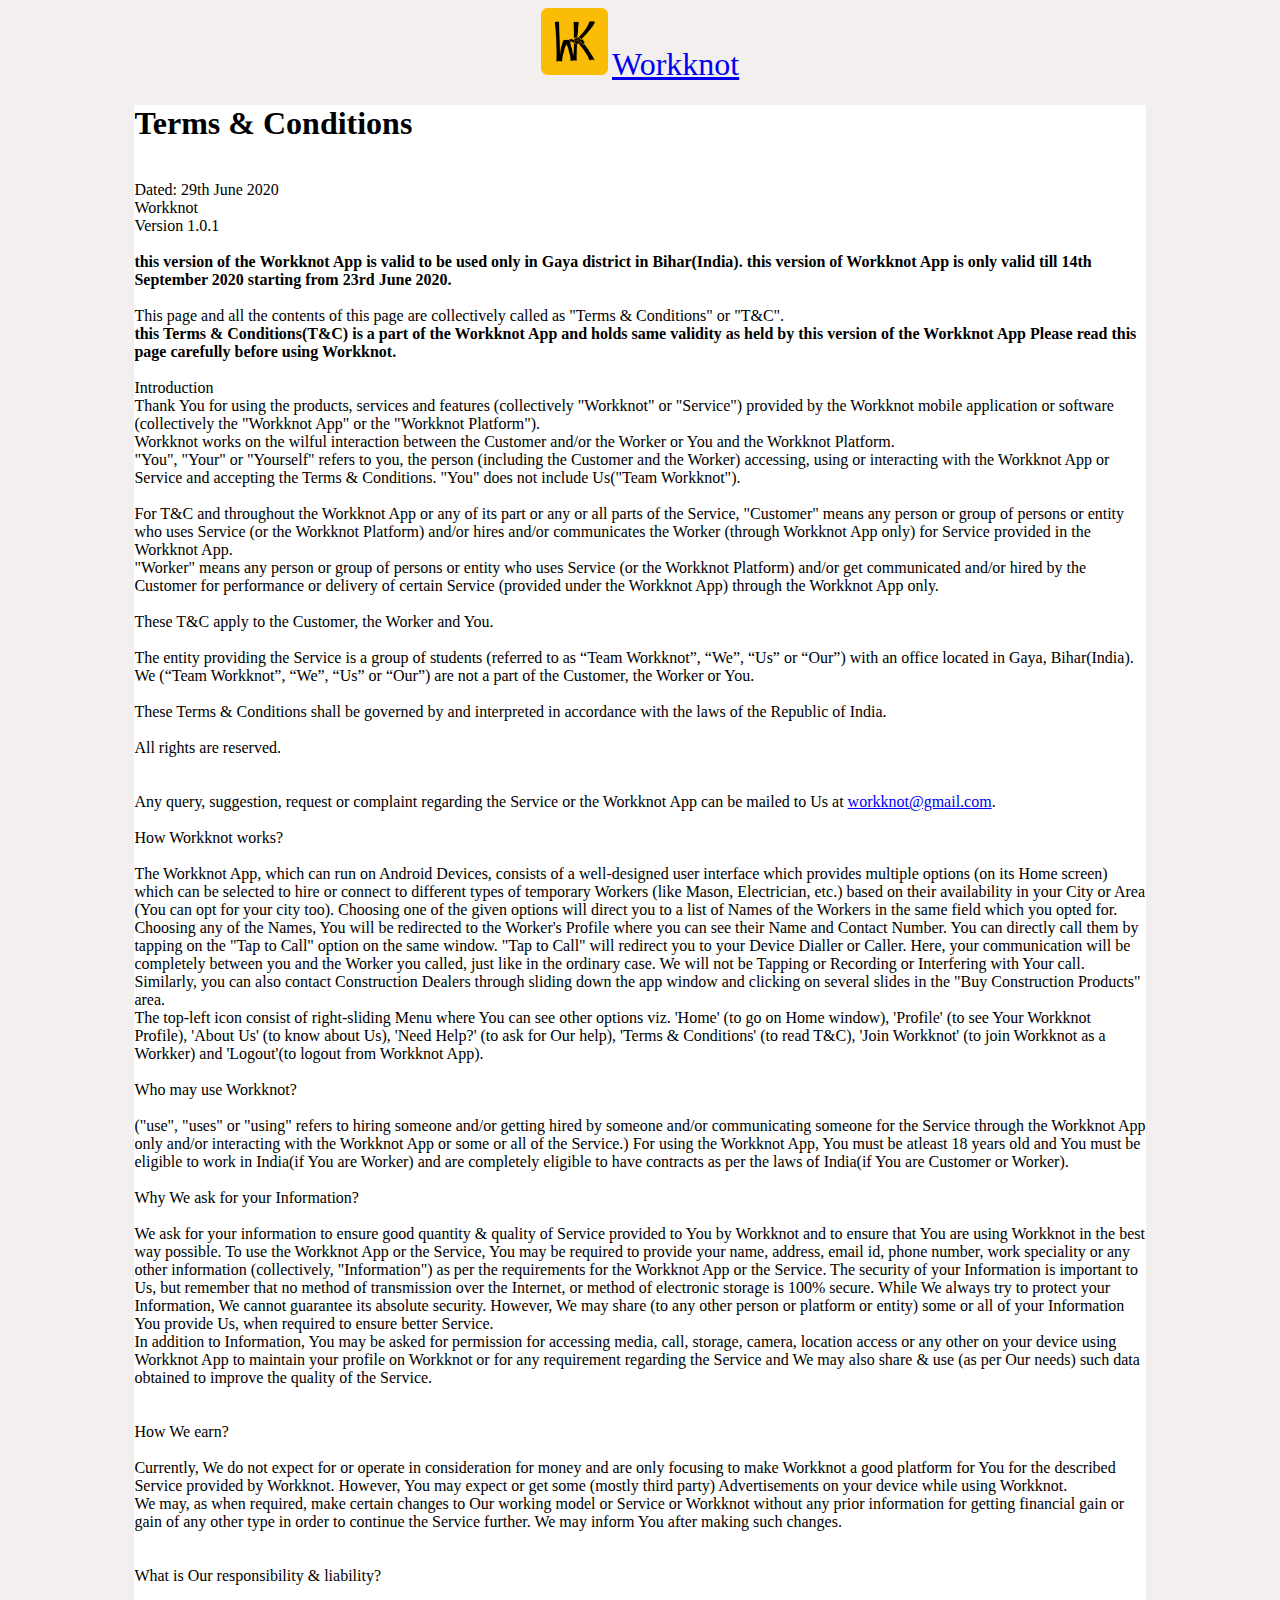
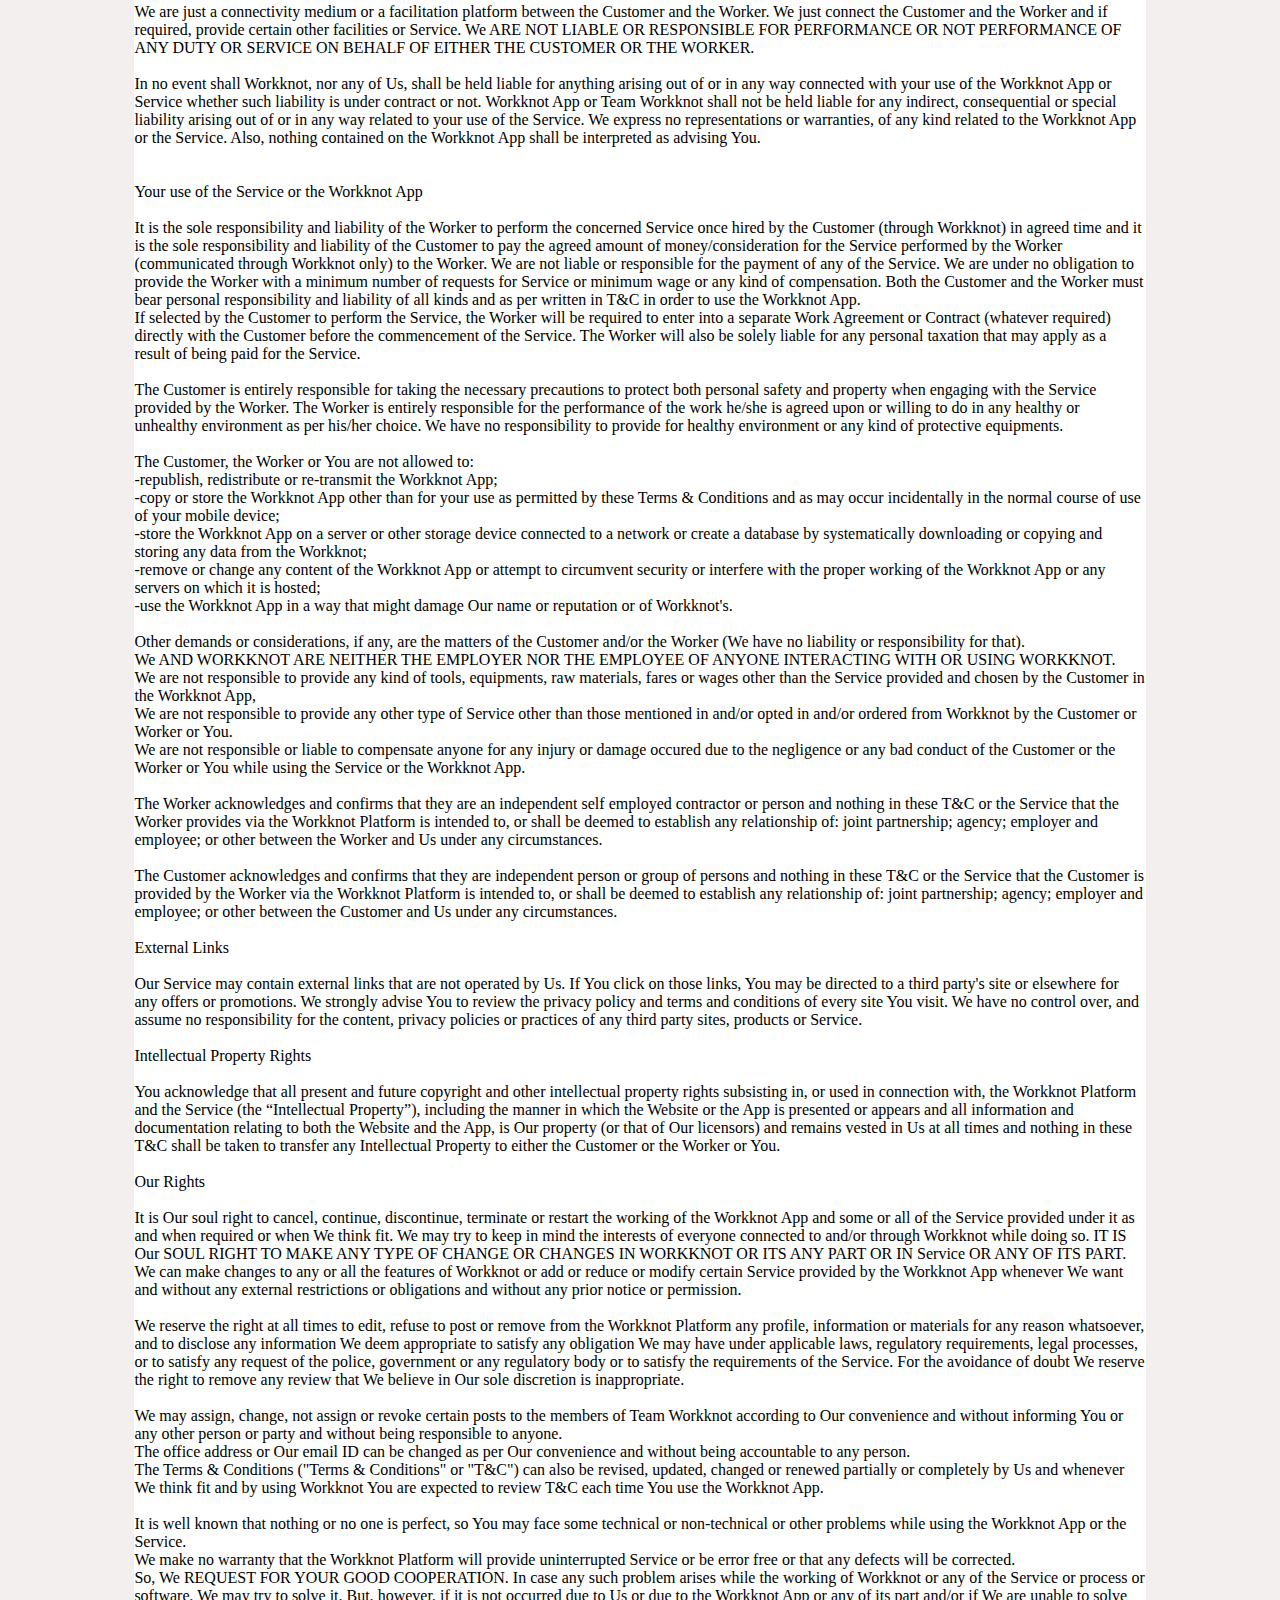
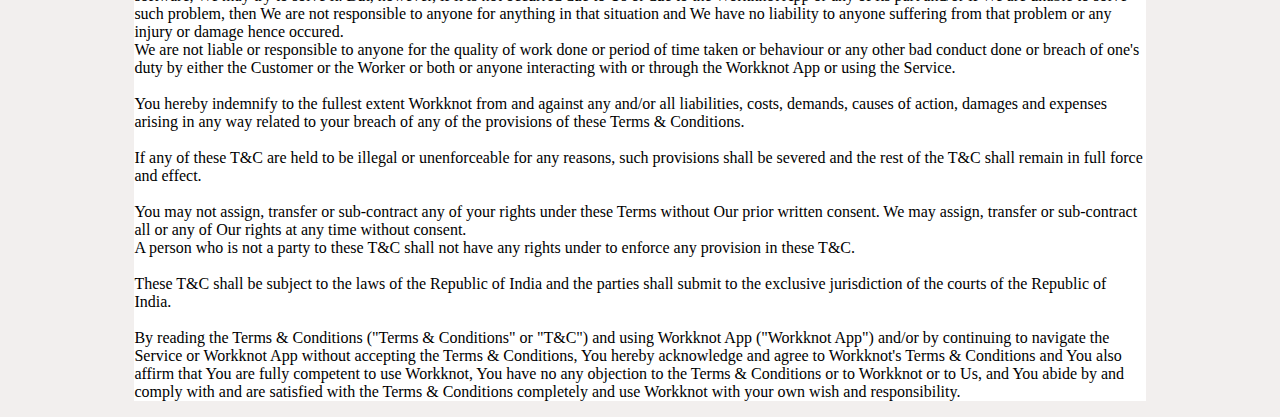
<file: index.html>
<!DOCTYPE html>
<html lang="en" dir="ltr">
  <head>
    <meta charset="utf-8">
    <title>Terms and Conditions</title>

    <!-- Favicon -->
    <link rel="shortcut icon" href="favicon.ico">

    <!-- CSS only -->
<link rel="stylesheet" href="https://stackpath.bootstrapcdn.com/bootstrap/4.5.0/css/bootstrap.min.css" integrity="sha384-9aIt2nRpC12Uk9gS9baDl411NQApFmC26EwAOH8WgZl5MYYxFfc+NcPb1dKGj7Sk" crossorigin="anonymous">

<!-- JS, Popper.js, and jQuery -->
<script src="https://code.jquery.com/jquery-3.5.1.slim.min.js" integrity="sha384-DfXdz2htPH0lsSSs5nCTpuj/zy4C+OGpamoFVy38MVBnE+IbbVYUew+OrCXaRkfj" crossorigin="anonymous"></script>
<script src="https://cdn.jsdelivr.net/npm/popper.js@1.16.0/dist/umd/popper.min.js" integrity="sha384-Q6E9RHvbIyZFJoft+2mJbHaEWldlvI9IOYy5n3zV9zzTtmI3UksdQRVvoxMfooAo" crossorigin="anonymous"></script>
<script src="https://stackpath.bootstrapcdn.com/bootstrap/4.5.0/js/bootstrap.min.js" integrity="sha384-OgVRvuATP1z7JjHLkuOU7Xw704+h835Lr+6QL9UvYjZE3Ipu6Tp75j7Bh/kR0JKI" crossorigin="anonymous"></script>

<link rel="stylesheet" href="styles.css">
  </head>

  <body>
    <nav class= "navbar navbar-expand navbar-light bg-light">
      <div class="mx-auto">
        <img class="logo" src="workknot.png" alt="">
        <a class="navbar-brand" href="#">Workknot</a>
      </div>
    </nav>
    <section class="jumbotron">
      <p><span><h1>Terms & Conditions</h1></span><br>
       <span>Dated: 29th June 2020</span><br>
Workknot <br>
Version 1.0.1 <br>
<br>
<span><b>this version of the Workknot App is valid to be used only in Gaya district in Bihar(India).
this version of Workknot App is only valid till 14th September 2020 starting from 23rd June 2020.</b></span>
<br>
<br>
This page and all the contents of this page are collectively called as "Terms & Conditions" or "T&C". <br>
<span><b>this Terms & Conditions(T&C) is a part of the Workknot App and holds same validity as held by this version of the Workknot App
Please read this page carefully before using Workknot. <br>
</b></span>
<br>
Introduction <br>
Thank You for using the products, services and features (collectively "Workknot" or "Service") provided by the Workknot mobile application or software (collectively the "Workknot App" or the "Workknot Platform"). <br>
Workknot works on the wilful interaction between the Customer and/or the Worker or You and the Workknot Platform. <br>
"You", "Your" or "Yourself" refers to you, the person (including the Customer and the Worker) accessing, using or interacting with the Workknot App or Service and accepting the Terms & Conditions. "You" does not include Us("Team Workknot"). <br>
<br>

For T&C and throughout the Workknot App or any of its part or any or all parts of the Service, "Customer" means any person or group of persons or entity who uses Service (or the Workknot Platform) and/or hires and/or communicates the Worker (through Workknot App only) for Service provided in the Workknot App. <br>
"Worker" means any person or group of persons or entity who uses Service (or the Workknot Platform) and/or get communicated and/or hired by the Customer for performance or delivery of certain Service (provided under the Workknot App) through the Workknot App only. <br>
<br>

These T&C apply to the Customer, the Worker and You. <br>
<br>
The entity providing the Service is a group of students (referred to as “Team Workknot”, “We”, “Us” or “Our”) with an office located in Gaya, Bihar(India). We (“Team Workknot”, “We”, “Us” or “Our”) are not a part of the Customer, the Worker or You. <br>
<br>
These Terms & Conditions shall be governed by and interpreted in accordance with the laws of the Republic of India. <br>
<br>
All rights are reserved.<br>
<br>
<br>
Any query, suggestion, request or complaint regarding the Service or the Workknot App can be mailed to Us at <a href="https://mail.google.com/mail/?view=cm&fs=1&to=oworkknot@gmail.com">workknot@gmail.com</a>.
<br>
<br>
How Workknot works? <br>
<br>
The Workknot App, which can run on Android Devices, consists of a well-designed user interface which provides multiple options (on its Home screen) which can be selected to hire or connect to different types of temporary Workers (like Mason, Electrician, etc.) based on their availability in your City or Area (You can opt for your city too). Choosing one of the given options will direct you to a list of Names of the Workers in the same field which you opted for. Choosing any of the Names, You will be redirected to the Worker's Profile where you can see their Name and Contact Number. You can directly call them by tapping on the "Tap to Call" option on the same window. "Tap to Call" will redirect you to your Device Dialler or Caller. Here, your communication will be completely between you and the Worker you called, just like in the ordinary case. We will not be Tapping or Recording or Interfering with Your call.
Similarly, you can also contact Construction Dealers through sliding down the app window and clicking on several slides in the "Buy Construction Products" area.<br>
The top-left icon consist of right-sliding Menu where You can see other options viz. 'Home' (to go on Home window), 'Profile' (to see Your Workknot Profile), 'About Us' (to know about Us), 'Need Help?' (to ask for Our help), 'Terms & Conditions' (to read T&C), 'Join Workknot' (to join Workknot as a Workker) and 'Logout'(to logout from Workknot App). <br>
<br>

Who may use Workknot?<br>
<br>
("use", "uses" or "using" refers to hiring someone and/or getting hired by someone and/or communicating someone for the Service through the Workknot App only and/or interacting with the Workknot App or some or all of the Service.)
For using the Workknot App, You must be atleast 18 years old and You must be eligible to work in India(if You are Worker) and are completely eligible to have contracts as per the laws of India(if You are Customer or Worker). <br>
<br>

Why We ask for your Information? <br>
<br>
We ask for your information to ensure good quantity & quality of Service provided to You by Workknot and to ensure that You are using Workknot in the best way possible. To use the Workknot App or the Service, You may be required to provide your name, address, email id, phone number, work speciality or any other information (collectively, "Information") as per the requirements for the Workknot App or the Service.
The security of your Information is important to Us, but remember that no method of transmission over the Internet, or method of electronic storage is 100% secure. While We always try to protect your Information, We cannot guarantee its absolute security. However, We may share (to any other person or platform or entity) some or all of your Information You provide Us, when required to ensure better Service. <br>
In addition to Information, You may be asked for permission for accessing media, call, storage, camera, location access or any other on your device using Workknot App to maintain your profile on Workknot or for any requirement regarding the Service and We may also share & use (as per Our needs) such data obtained to improve the quality of the Service. <br>
<br>
<br>

How We earn? <br>
<br>
Currently, We do not expect for or operate in consideration for money and are only focusing to make Workknot a good platform for You for the described Service provided by Workknot. However, You may expect or get some (mostly third party) Advertisements on your device while using Workknot. <br>
We may, as when required, make certain changes to Our working model or Service or Workknot without any prior information for getting financial gain or gain of any other type in order to continue the Service further. We may inform You after making such changes.<br>
<br>
<br>

What is Our responsibility & liability?<br>
<br>
We are just a connectivity medium or a facilitation platform between the Customer and the Worker. We just connect the Customer and the Worker and if required, provide certain other facilities or Service. We ARE NOT LIABLE OR RESPONSIBLE FOR PERFORMANCE OR NOT PERFORMANCE OF ANY DUTY OR SERVICE ON BEHALF OF EITHER THE CUSTOMER OR THE WORKER. <br>
<br>
In no event shall Workknot, nor any of Us, shall be held liable for anything arising out of or in any way connected with your use of the Workknot App or Service whether such liability is under contract or not. Workknot App or Team Workknot shall not be held liable for any indirect, consequential or special liability arising out of or in any way related to your use of the Service. We express no representations or warranties, of any kind related to the Workknot App or the Service. Also, nothing contained on the Workknot App shall be interpreted as advising You.<br>
<br>
<br>

Your use of the Service or the Workknot App <br>
<br>
It is the sole responsibility and liability of the Worker to perform the concerned Service once hired by the Customer (through Workknot) in agreed time and it is the sole responsibility and liability of the Customer to pay the agreed amount of money/consideration for the Service performed by the Worker (communicated through Workknot only) to the Worker. We are not liable or responsible for the payment of any of the Service.
We are under no obligation to provide the Worker with a minimum number of requests for Service or minimum wage or any kind of compensation.
Both the Customer and the Worker must bear personal responsibility and liability of all kinds and as per written in T&C in order to use the Workknot App. <br>
If selected by the Customer to perform the Service, the Worker will be required to enter into a separate Work Agreement or Contract (whatever required) directly with the Customer before the commencement of the Service.
The Worker will also be solely liable for any personal taxation that may apply as a result of being paid for the Service.<br>
<br>
The Customer is entirely responsible for taking the necessary precautions to protect both personal safety and property when engaging with the Service provided by the Worker. The Worker is entirely responsible for the performance of the work he/she is agreed upon or willing to do in any healthy or unhealthy environment as per his/her choice. We have no responsibility to provide for healthy environment or any kind of protective equipments. <br>
<br>
The Customer, the Worker or You are not allowed to: <br>
-republish, redistribute or re-transmit the Workknot App; <br>
-copy or store the Workknot App other than for your use as permitted by these Terms & Conditions and as may occur incidentally in the normal course of use of your mobile device; <br>
-store the Workknot App on a server or other storage device connected to a network or create a database by systematically downloading or copying and storing any data from the Workknot; <br>
-remove or change any content of the Workknot App or attempt to circumvent security or interfere with the proper working of the Workknot App or any servers on which it is hosted; <br>
-use the Workknot App in a way that might damage Our name or reputation or of Workknot's.<br>
<br>
Other demands or considerations, if any, are the matters of the Customer and/or the Worker (We have no liability or responsibility for that). <br>
We AND WORKKNOT ARE NEITHER THE EMPLOYER NOR THE EMPLOYEE OF ANYONE INTERACTING WITH OR USING WORKKNOT.<br>
We are not responsible to provide any kind of tools, equipments, raw materials, fares or wages other than the Service provided and chosen by the Customer in the Workknot App, <br>
We are not responsible to provide any other type of Service other than those mentioned in and/or opted in and/or ordered from Workknot by the Customer or Worker or You. <br>
We are not responsible or liable to compensate anyone for any injury or damage occured due to the negligence or any bad conduct of the Customer or the Worker or You while using the Service or the Workknot App.<br>
<br>

The Worker acknowledges and confirms that they are an independent self employed contractor or person and nothing in these T&C or the Service that the Worker provides via the Workknot Platform is intended to, or shall be deemed to establish any relationship of: joint partnership; agency; employer and employee; or other between the Worker and Us under any circumstances.<br>
<br>
The Customer acknowledges and confirms that they are independent person or group of persons and nothing in these T&C or the Service that the Customer is provided by the Worker via the Workknot Platform is intended to, or shall be deemed to establish any relationship of: joint partnership; agency; employer and employee; or other between the Customer and Us under any circumstances. <br>
<br>
External Links <br>
<br>
Our Service may contain external links that are not operated by Us. If You click on those links, You may be directed to a third party's site or elsewhere for any offers or promotions. We strongly advise You to review the privacy policy and terms and conditions of every site You visit.
We have no control over, and assume no responsibility for the content, privacy policies or practices of any third party sites, products or Service. <br>
<br>

Intellectual Property Rights <br>
<br>
You acknowledge that all present and future copyright and other intellectual property rights subsisting in, or used in connection with, the Workknot Platform and the Service (the “Intellectual Property”), including the manner in which the Website or the App is presented or appears and all information and documentation relating to both the Website and the App, is Our property (or that of Our licensors) and remains vested in Us at all times and nothing in these T&C shall be taken to transfer any Intellectual Property to either the Customer or the Worker or You.<br>
<br>

Our Rights <br>
<br>
It is Our soul right to cancel, continue, discontinue, terminate or restart the working of the Workknot App and some or all of the Service provided under it as and when required or when We think fit. We may try to keep in mind the interests of everyone connected to and/or through Workknot while doing so. IT IS Our SOUL RIGHT TO MAKE ANY TYPE OF CHANGE OR CHANGES IN WORKKNOT OR ITS ANY PART OR IN Service OR ANY OF ITS PART. We can make changes to any or all the features of Workknot or add or reduce or modify certain Service provided by the Workknot App whenever We want and without any external restrictions or obligations and without any prior notice or permission.<br>
<br>
We reserve the right at all times to edit, refuse to post or remove from the Workknot Platform any profile, information or materials for any reason whatsoever, and to disclose any information We deem appropriate to satisfy any obligation We may have under applicable laws, regulatory requirements, legal processes, or to satisfy any request of the police, government or any regulatory body or to satisfy the requirements of the Service. For the avoidance of doubt We reserve the right to remove any review that We believe in Our sole discretion is inappropriate.<br>
<br>

We may assign, change, not assign or revoke certain posts to the members of Team Workknot according to Our convenience and without informing You or any other person or party and without being responsible to anyone.<br>
The office address or Our email ID can be changed as per Our convenience and without being accountable to any person.<br>
The Terms & Conditions ("Terms & Conditions" or "T&C") can also be revised, updated, changed or renewed partially or completely by Us and whenever We think fit and by using Workknot You are expected to review T&C each time You use the Workknot App.<br>
<br>
It is well known that nothing or no one is perfect, so You may face some technical or non-technical or other problems while using the Workknot App or the Service.<br>
We make no warranty that the Workknot Platform will provide uninterrupted Service or be error free or that any defects will be corrected. <br>
So, We REQUEST FOR YOUR GOOD COOPERATION. In case any such problem arises while the working of Workknot or any of the Service or process or software, We may try to solve it. But, however, if it is not occurred due to Us or due to the Workknot App or any of its part and/or if We are unable to solve such problem, then We are not responsible to anyone for anything in that situation and We have no liability to anyone suffering from that problem or any injury or damage hence occured.<br>
We are not liable or responsible to anyone for the quality of work done or period of time taken or behaviour or any other bad conduct done or breach of one's duty by either the Customer or the Worker or both or anyone interacting with or through the Workknot App or using the Service.<br>
<br>
You hereby indemnify to the fullest extent Workknot from and against any and/or all liabilities, costs, demands, causes of action, damages and expenses arising in any way related to your breach of any of the provisions of these Terms & Conditions.<br>
<br>
If any of these T&C are held to be illegal or unenforceable for any reasons, such provisions shall be severed and the rest of the T&C shall remain in full force and effect.<br>
<br>
You may not assign, transfer or sub-contract any of your rights under these Terms without Our prior written consent. We may assign, transfer or sub-contract all or any of Our rights at any time without consent. <br>
A person who is not a party to these T&C shall not have any rights under to enforce any provision in these T&C.<br>
<br>
These T&C shall be subject to the laws of the Republic of India and the parties shall submit to the exclusive jurisdiction of the courts of the Republic of India.<br>
<br>
By reading the Terms & Conditions ("Terms & Conditions" or "T&C") and using Workknot App ("Workknot App") and/or by continuing to navigate the Service or Workknot App without accepting the Terms & Conditions, You hereby acknowledge and agree to Workknot's Terms & Conditions and You also affirm that You are fully competent to use Workknot, You have no any objection to the Terms & Conditions or to Workknot or to Us, and You abide by and comply with and are satisfied with the Terms & Conditions completely and use Workknot with your own wish and responsibility.</p>

    </section>
  </body>
</html>
</file>
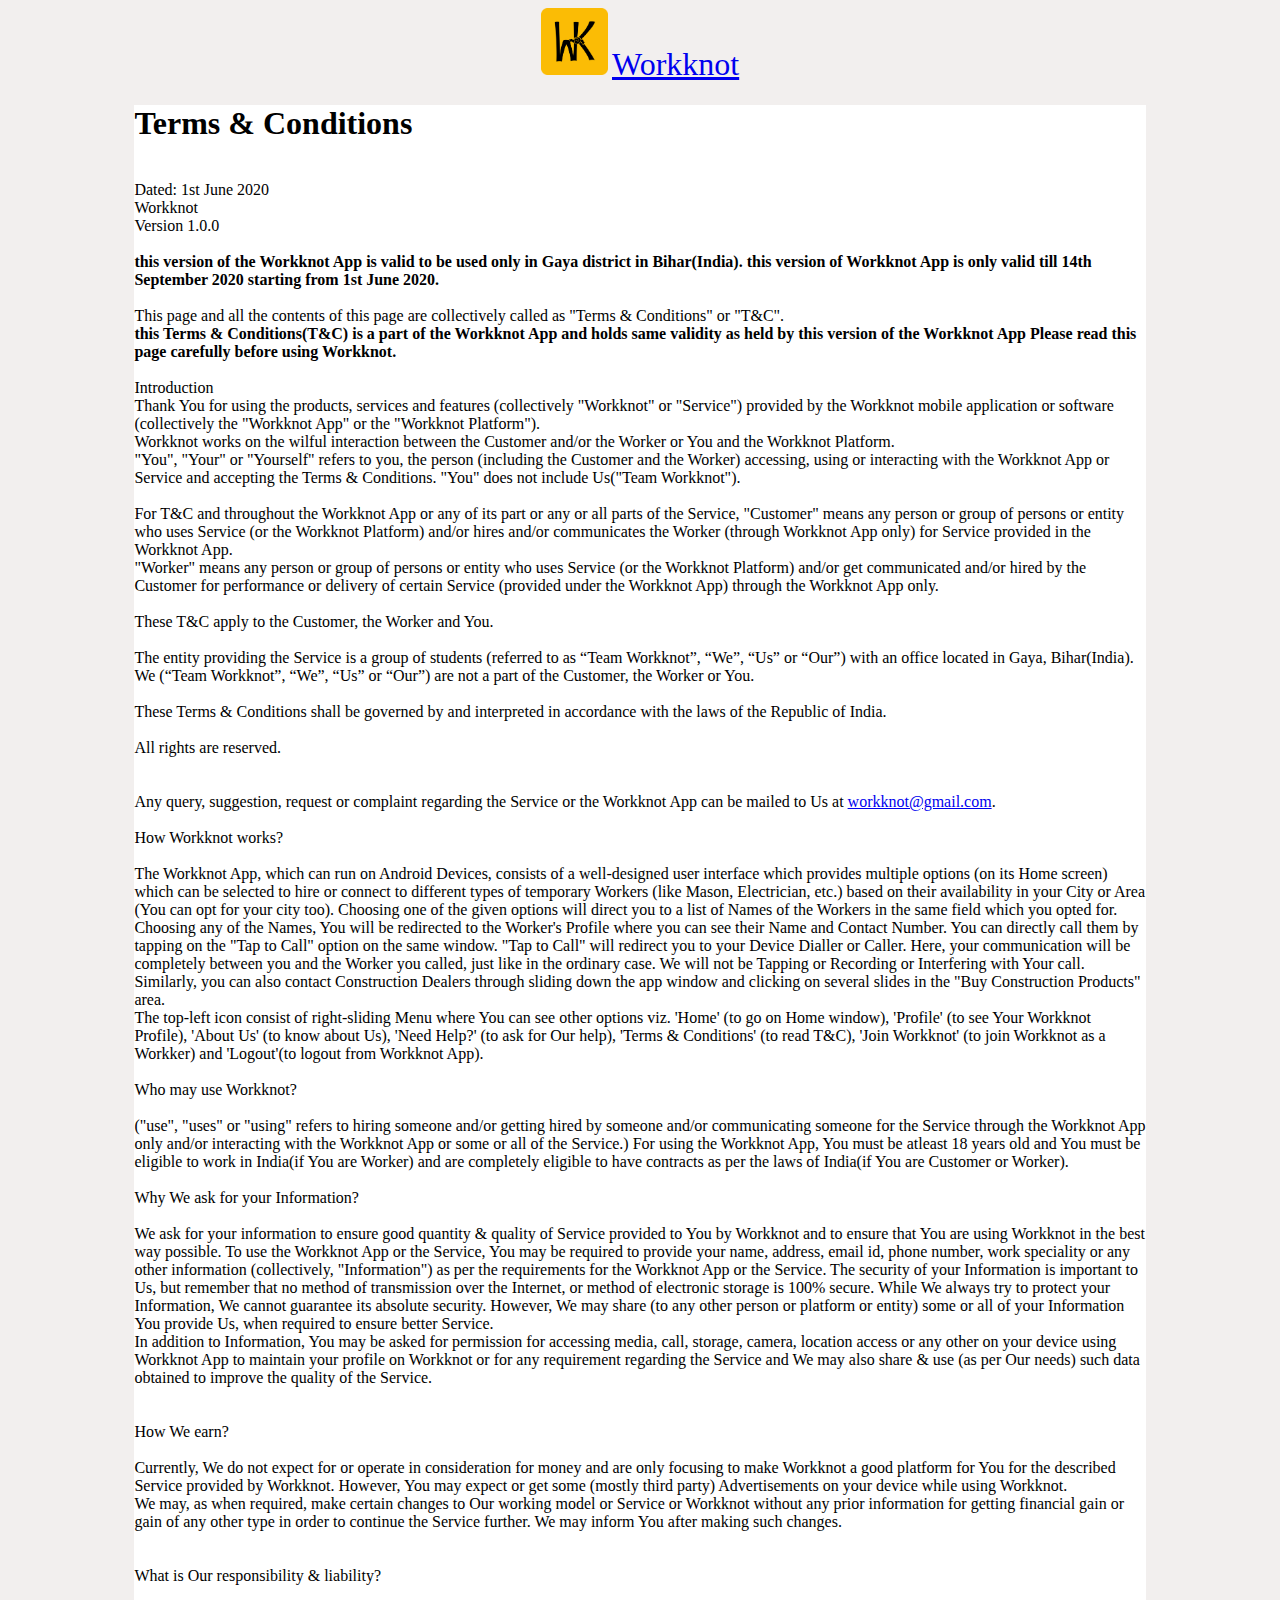
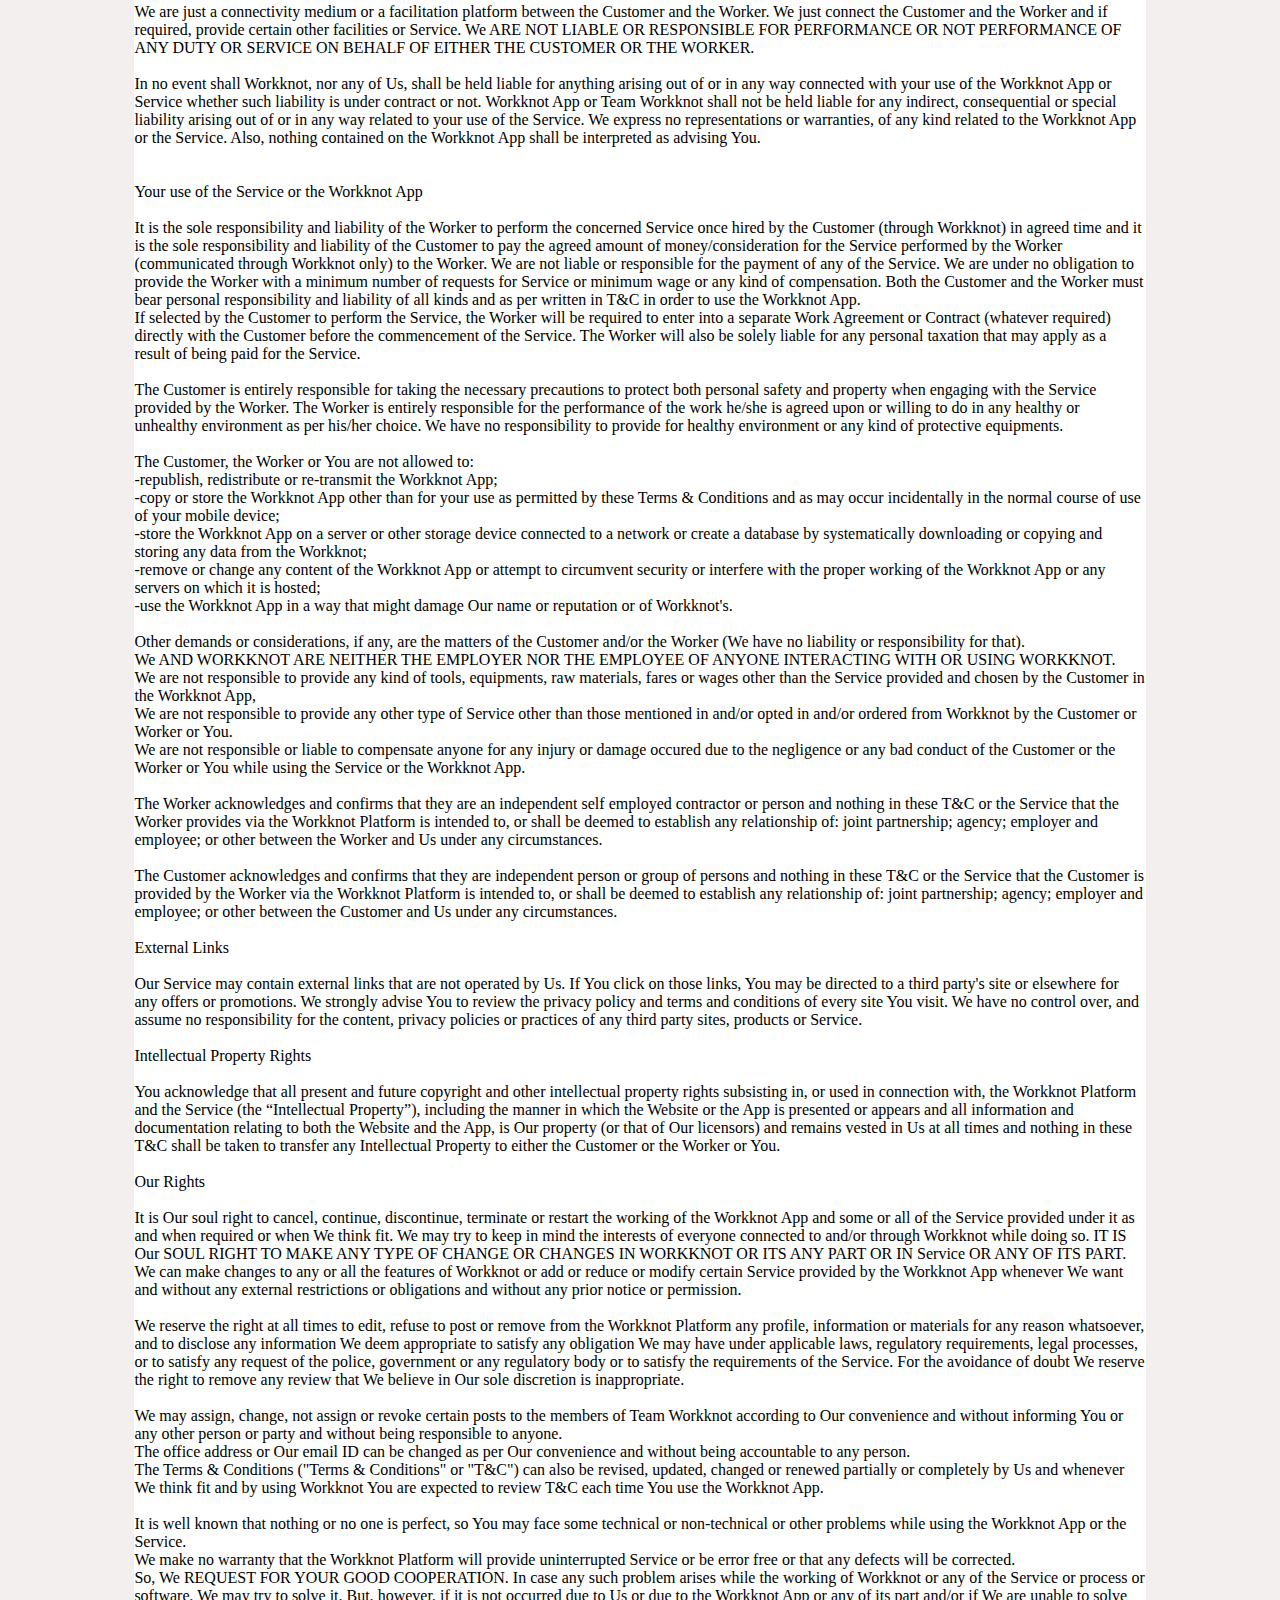
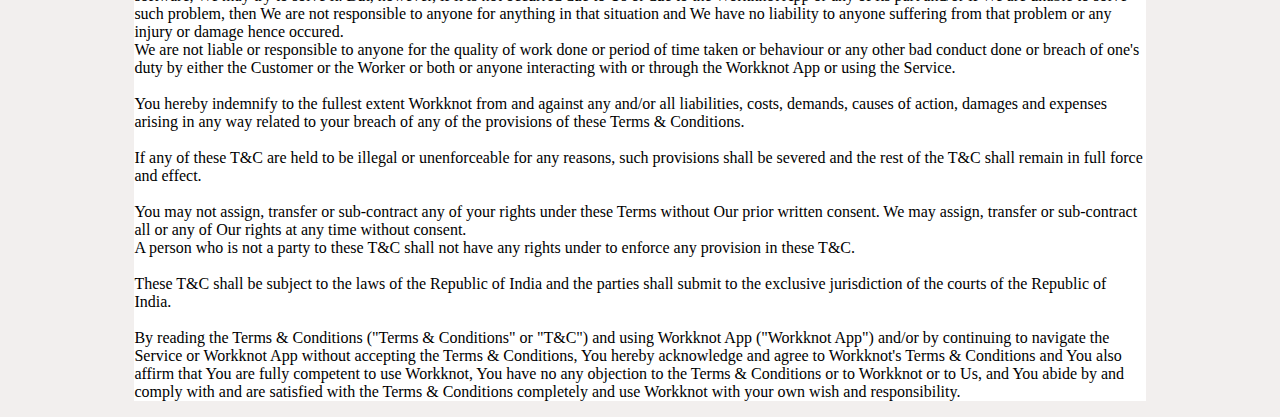
<file: terms_and_condition.html>
<!DOCTYPE html>
<html lang="en" dir="ltr">
  <head>
    <meta charset="utf-8">
    <title>Terms and Conditions</title>

    <!-- CSS only -->
<link rel="stylesheet" href="https://stackpath.bootstrapcdn.com/bootstrap/4.5.0/css/bootstrap.min.css" integrity="sha384-9aIt2nRpC12Uk9gS9baDl411NQApFmC26EwAOH8WgZl5MYYxFfc+NcPb1dKGj7Sk" crossorigin="anonymous">

<!-- JS, Popper.js, and jQuery -->
<script src="https://code.jquery.com/jquery-3.5.1.slim.min.js" integrity="sha384-DfXdz2htPH0lsSSs5nCTpuj/zy4C+OGpamoFVy38MVBnE+IbbVYUew+OrCXaRkfj" crossorigin="anonymous"></script>
<script src="https://cdn.jsdelivr.net/npm/popper.js@1.16.0/dist/umd/popper.min.js" integrity="sha384-Q6E9RHvbIyZFJoft+2mJbHaEWldlvI9IOYy5n3zV9zzTtmI3UksdQRVvoxMfooAo" crossorigin="anonymous"></script>
<script src="https://stackpath.bootstrapcdn.com/bootstrap/4.5.0/js/bootstrap.min.js" integrity="sha384-OgVRvuATP1z7JjHLkuOU7Xw704+h835Lr+6QL9UvYjZE3Ipu6Tp75j7Bh/kR0JKI" crossorigin="anonymous"></script>

<link rel="stylesheet" href="styles.css">
  </head>

  <body>
    <nav class= "navbar navbar-expand-lg navbar-light">
      <img class="logo" src="workknot.png" alt="">
      <a class="navbar-brand" href="#">Workknot</a>
    </nav>
    <section class="jumbotron">
      <p><span><h1>Terms & Conditions</h1></span><br>
       <span>Dated: 1st June 2020</span><br>
Workknot <br>
Version 1.0.0 <br>
<br>
<span><b>this version of the Workknot App is valid to be used only in Gaya district in Bihar(India).
this version of Workknot App is only valid till 14th September 2020 starting from 1st June 2020.</b></span>
<br>
<br>
This page and all the contents of this page are collectively called as "Terms & Conditions" or "T&C". <br>
<span><b>this Terms & Conditions(T&C) is a part of the Workknot App and holds same validity as held by this version of the Workknot App
Please read this page carefully before using Workknot. <br>
</b></span>
<br>
Introduction <br>
Thank You for using the products, services and features (collectively "Workknot" or "Service") provided by the Workknot mobile application or software (collectively the "Workknot App" or the "Workknot Platform"). <br>
Workknot works on the wilful interaction between the Customer and/or the Worker or You and the Workknot Platform. <br>
"You", "Your" or "Yourself" refers to you, the person (including the Customer and the Worker) accessing, using or interacting with the Workknot App or Service and accepting the Terms & Conditions. "You" does not include Us("Team Workknot"). <br>
<br>

For T&C and throughout the Workknot App or any of its part or any or all parts of the Service, "Customer" means any person or group of persons or entity who uses Service (or the Workknot Platform) and/or hires and/or communicates the Worker (through Workknot App only) for Service provided in the Workknot App. <br>
"Worker" means any person or group of persons or entity who uses Service (or the Workknot Platform) and/or get communicated and/or hired by the Customer for performance or delivery of certain Service (provided under the Workknot App) through the Workknot App only. <br>
<br>

These T&C apply to the Customer, the Worker and You. <br>
<br>
The entity providing the Service is a group of students (referred to as “Team Workknot”, “We”, “Us” or “Our”) with an office located in Gaya, Bihar(India). We (“Team Workknot”, “We”, “Us” or “Our”) are not a part of the Customer, the Worker or You. <br>
<br>
These Terms & Conditions shall be governed by and interpreted in accordance with the laws of the Republic of India. <br>
<br>
All rights are reserved.<br>
<br>
<br>
Any query, suggestion, request or complaint regarding the Service or the Workknot App can be mailed to Us at <a href="https://mail.google.com/mail/?view=cm&fs=1&to=oworkknot@gmail.com">workknot@gmail.com</a>.
<br>
<br>
How Workknot works? <br>
<br>
The Workknot App, which can run on Android Devices, consists of a well-designed user interface which provides multiple options (on its Home screen) which can be selected to hire or connect to different types of temporary Workers (like Mason, Electrician, etc.) based on their availability in your City or Area (You can opt for your city too). Choosing one of the given options will direct you to a list of Names of the Workers in the same field which you opted for. Choosing any of the Names, You will be redirected to the Worker's Profile where you can see their Name and Contact Number. You can directly call them by tapping on the "Tap to Call" option on the same window. "Tap to Call" will redirect you to your Device Dialler or Caller. Here, your communication will be completely between you and the Worker you called, just like in the ordinary case. We will not be Tapping or Recording or Interfering with Your call.
Similarly, you can also contact Construction Dealers through sliding down the app window and clicking on several slides in the "Buy Construction Products" area.<br>
The top-left icon consist of right-sliding Menu where You can see other options viz. 'Home' (to go on Home window), 'Profile' (to see Your Workknot Profile), 'About Us' (to know about Us), 'Need Help?' (to ask for Our help), 'Terms & Conditions' (to read T&C), 'Join Workknot' (to join Workknot as a Workker) and 'Logout'(to logout from Workknot App). <br>
<br>

Who may use Workknot?<br>
<br>
("use", "uses" or "using" refers to hiring someone and/or getting hired by someone and/or communicating someone for the Service through the Workknot App only and/or interacting with the Workknot App or some or all of the Service.)
For using the Workknot App, You must be atleast 18 years old and You must be eligible to work in India(if You are Worker) and are completely eligible to have contracts as per the laws of India(if You are Customer or Worker). <br>
<br>

Why We ask for your Information? <br>
<br>
We ask for your information to ensure good quantity & quality of Service provided to You by Workknot and to ensure that You are using Workknot in the best way possible. To use the Workknot App or the Service, You may be required to provide your name, address, email id, phone number, work speciality or any other information (collectively, "Information") as per the requirements for the Workknot App or the Service.
The security of your Information is important to Us, but remember that no method of transmission over the Internet, or method of electronic storage is 100% secure. While We always try to protect your Information, We cannot guarantee its absolute security. However, We may share (to any other person or platform or entity) some or all of your Information You provide Us, when required to ensure better Service. <br>
In addition to Information, You may be asked for permission for accessing media, call, storage, camera, location access or any other on your device using Workknot App to maintain your profile on Workknot or for any requirement regarding the Service and We may also share & use (as per Our needs) such data obtained to improve the quality of the Service. <br>
<br>
<br>

How We earn? <br>
<br>
Currently, We do not expect for or operate in consideration for money and are only focusing to make Workknot a good platform for You for the described Service provided by Workknot. However, You may expect or get some (mostly third party) Advertisements on your device while using Workknot. <br>
We may, as when required, make certain changes to Our working model or Service or Workknot without any prior information for getting financial gain or gain of any other type in order to continue the Service further. We may inform You after making such changes.<br>
<br>
<br>

What is Our responsibility & liability?<br>
<br>
We are just a connectivity medium or a facilitation platform between the Customer and the Worker. We just connect the Customer and the Worker and if required, provide certain other facilities or Service. We ARE NOT LIABLE OR RESPONSIBLE FOR PERFORMANCE OR NOT PERFORMANCE OF ANY DUTY OR SERVICE ON BEHALF OF EITHER THE CUSTOMER OR THE WORKER. <br>
<br>
In no event shall Workknot, nor any of Us, shall be held liable for anything arising out of or in any way connected with your use of the Workknot App or Service whether such liability is under contract or not. Workknot App or Team Workknot shall not be held liable for any indirect, consequential or special liability arising out of or in any way related to your use of the Service. We express no representations or warranties, of any kind related to the Workknot App or the Service. Also, nothing contained on the Workknot App shall be interpreted as advising You.<br>
<br>
<br>

Your use of the Service or the Workknot App <br>
<br>
It is the sole responsibility and liability of the Worker to perform the concerned Service once hired by the Customer (through Workknot) in agreed time and it is the sole responsibility and liability of the Customer to pay the agreed amount of money/consideration for the Service performed by the Worker (communicated through Workknot only) to the Worker. We are not liable or responsible for the payment of any of the Service.
We are under no obligation to provide the Worker with a minimum number of requests for Service or minimum wage or any kind of compensation.
Both the Customer and the Worker must bear personal responsibility and liability of all kinds and as per written in T&C in order to use the Workknot App. <br>
If selected by the Customer to perform the Service, the Worker will be required to enter into a separate Work Agreement or Contract (whatever required) directly with the Customer before the commencement of the Service.
The Worker will also be solely liable for any personal taxation that may apply as a result of being paid for the Service.<br>
<br>
The Customer is entirely responsible for taking the necessary precautions to protect both personal safety and property when engaging with the Service provided by the Worker. The Worker is entirely responsible for the performance of the work he/she is agreed upon or willing to do in any healthy or unhealthy environment as per his/her choice. We have no responsibility to provide for healthy environment or any kind of protective equipments. <br>
<br>
The Customer, the Worker or You are not allowed to: <br>
-republish, redistribute or re-transmit the Workknot App; <br>
-copy or store the Workknot App other than for your use as permitted by these Terms & Conditions and as may occur incidentally in the normal course of use of your mobile device; <br>
-store the Workknot App on a server or other storage device connected to a network or create a database by systematically downloading or copying and storing any data from the Workknot; <br>
-remove or change any content of the Workknot App or attempt to circumvent security or interfere with the proper working of the Workknot App or any servers on which it is hosted; <br>
-use the Workknot App in a way that might damage Our name or reputation or of Workknot's.<br>
<br>
Other demands or considerations, if any, are the matters of the Customer and/or the Worker (We have no liability or responsibility for that). <br>
We AND WORKKNOT ARE NEITHER THE EMPLOYER NOR THE EMPLOYEE OF ANYONE INTERACTING WITH OR USING WORKKNOT.<br>
We are not responsible to provide any kind of tools, equipments, raw materials, fares or wages other than the Service provided and chosen by the Customer in the Workknot App, <br>
We are not responsible to provide any other type of Service other than those mentioned in and/or opted in and/or ordered from Workknot by the Customer or Worker or You. <br>
We are not responsible or liable to compensate anyone for any injury or damage occured due to the negligence or any bad conduct of the Customer or the Worker or You while using the Service or the Workknot App.<br>
<br>

The Worker acknowledges and confirms that they are an independent self employed contractor or person and nothing in these T&C or the Service that the Worker provides via the Workknot Platform is intended to, or shall be deemed to establish any relationship of: joint partnership; agency; employer and employee; or other between the Worker and Us under any circumstances.<br>
<br>
The Customer acknowledges and confirms that they are independent person or group of persons and nothing in these T&C or the Service that the Customer is provided by the Worker via the Workknot Platform is intended to, or shall be deemed to establish any relationship of: joint partnership; agency; employer and employee; or other between the Customer and Us under any circumstances. <br>
<br>
External Links <br>
<br>
Our Service may contain external links that are not operated by Us. If You click on those links, You may be directed to a third party's site or elsewhere for any offers or promotions. We strongly advise You to review the privacy policy and terms and conditions of every site You visit.
We have no control over, and assume no responsibility for the content, privacy policies or practices of any third party sites, products or Service. <br>
<br>

Intellectual Property Rights <br>
<br>
You acknowledge that all present and future copyright and other intellectual property rights subsisting in, or used in connection with, the Workknot Platform and the Service (the “Intellectual Property”), including the manner in which the Website or the App is presented or appears and all information and documentation relating to both the Website and the App, is Our property (or that of Our licensors) and remains vested in Us at all times and nothing in these T&C shall be taken to transfer any Intellectual Property to either the Customer or the Worker or You.<br>
<br>

Our Rights <br>
<br>
It is Our soul right to cancel, continue, discontinue, terminate or restart the working of the Workknot App and some or all of the Service provided under it as and when required or when We think fit. We may try to keep in mind the interests of everyone connected to and/or through Workknot while doing so. IT IS Our SOUL RIGHT TO MAKE ANY TYPE OF CHANGE OR CHANGES IN WORKKNOT OR ITS ANY PART OR IN Service OR ANY OF ITS PART. We can make changes to any or all the features of Workknot or add or reduce or modify certain Service provided by the Workknot App whenever We want and without any external restrictions or obligations and without any prior notice or permission.<br>
<br>
We reserve the right at all times to edit, refuse to post or remove from the Workknot Platform any profile, information or materials for any reason whatsoever, and to disclose any information We deem appropriate to satisfy any obligation We may have under applicable laws, regulatory requirements, legal processes, or to satisfy any request of the police, government or any regulatory body or to satisfy the requirements of the Service. For the avoidance of doubt We reserve the right to remove any review that We believe in Our sole discretion is inappropriate.<br>
<br>

We may assign, change, not assign or revoke certain posts to the members of Team Workknot according to Our convenience and without informing You or any other person or party and without being responsible to anyone.<br>
The office address or Our email ID can be changed as per Our convenience and without being accountable to any person.<br>
The Terms & Conditions ("Terms & Conditions" or "T&C") can also be revised, updated, changed or renewed partially or completely by Us and whenever We think fit and by using Workknot You are expected to review T&C each time You use the Workknot App.<br>
<br>
It is well known that nothing or no one is perfect, so You may face some technical or non-technical or other problems while using the Workknot App or the Service.<br>
We make no warranty that the Workknot Platform will provide uninterrupted Service or be error free or that any defects will be corrected. <br>
So, We REQUEST FOR YOUR GOOD COOPERATION. In case any such problem arises while the working of Workknot or any of the Service or process or software, We may try to solve it. But, however, if it is not occurred due to Us or due to the Workknot App or any of its part and/or if We are unable to solve such problem, then We are not responsible to anyone for anything in that situation and We have no liability to anyone suffering from that problem or any injury or damage hence occured.<br>
We are not liable or responsible to anyone for the quality of work done or period of time taken or behaviour or any other bad conduct done or breach of one's duty by either the Customer or the Worker or both or anyone interacting with or through the Workknot App or using the Service.<br>
<br>
You hereby indemnify to the fullest extent Workknot from and against any and/or all liabilities, costs, demands, causes of action, damages and expenses arising in any way related to your breach of any of the provisions of these Terms & Conditions.<br>
<br>
If any of these T&C are held to be illegal or unenforceable for any reasons, such provisions shall be severed and the rest of the T&C shall remain in full force and effect.<br>
<br>
You may not assign, transfer or sub-contract any of your rights under these Terms without Our prior written consent. We may assign, transfer or sub-contract all or any of Our rights at any time without consent. <br>
A person who is not a party to these T&C shall not have any rights under to enforce any provision in these T&C.<br>
<br>
These T&C shall be subject to the laws of the Republic of India and the parties shall submit to the exclusive jurisdiction of the courts of the Republic of India.<br>
<br>
By reading the Terms & Conditions ("Terms & Conditions" or "T&C") and using Workknot App ("Workknot App") and/or by continuing to navigate the Service or Workknot App without accepting the Terms & Conditions, You hereby acknowledge and agree to Workknot's Terms & Conditions and You also affirm that You are fully competent to use Workknot, You have no any objection to the Terms & Conditions or to Workknot or to Us, and You abide by and comply with and are satisfied with the Terms & Conditions completely and use Workknot with your own wish and responsibility.</p>

    </section>
  </body>
</html>
</file>
<file: styles.css>
body{
  background-color:#F2EFEE;
}

.navbar{
text-align:center;
margin: %;
}

/* .mx-auto{
  text-align: center;
  } */

.logo{
  width: 4.2rem;
  height:4.2rem;
}

.navbar-brand{
font-size: 2rem;
padding: 5% 0%;
margin:0;
}

.jumbotron{
  margin:1% 10%;
  background-color:#FFFFFF;
}
</file>
